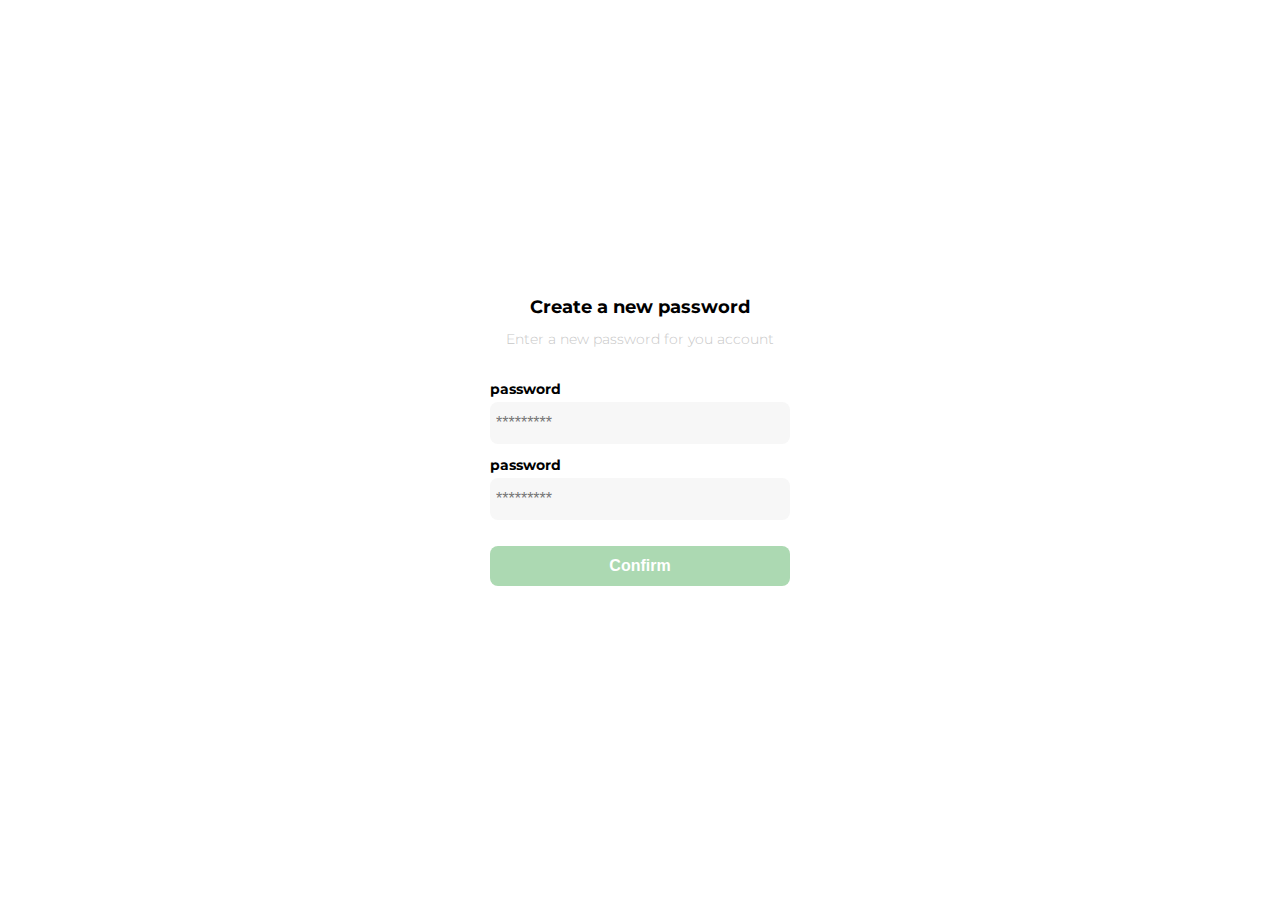
<file: yard-sale/clase1.html>
<!DOCTYPE html>
<html lang="en">
<head>
    <meta charset="UTF-8">
    <meta http-equiv="X-UA-Compatible" content="IE=edge">
    <meta name="viewport" content="width=device-width, initial-scale=1.0">
    <link rel="stylesheet" href="clase1.css">
    <link rel="preconnect" href="https://fonts.googleapis.com">
    <link rel="preconnect" href="https://fonts.gstatic.com" crossorigin>
    <link href="https://fonts.googleapis.com/css2?family=Montserrat:wght@300;500;600&display=swap" rel="stylesheet">
    <title>YardSale</title>
</head>
<body>
  <div class="login">
    <div class="form-container">
        <img src="/yard-sale/recursos/logos/logo_bota_fora.svg" alt="logo" class="logo">
        
        <h1 class="title">Create a new password</h1>
        <p class="subtitle">Enter a new password for you account</p>

        <form action="/" class="form">
            <label for="password" class="label">password</label>
            <input type="pass" id="password" placeholder="*********" class="input input-password">

            <label for="password" class="label">password</label>
            <input type="pass" id="new-password" placeholder="*********" class="input input-password">

            <input type="submit" value="Confirm" class="primary-button login-button">
        </form>
    </div>
  </div>  
</body>
</html>
</file>
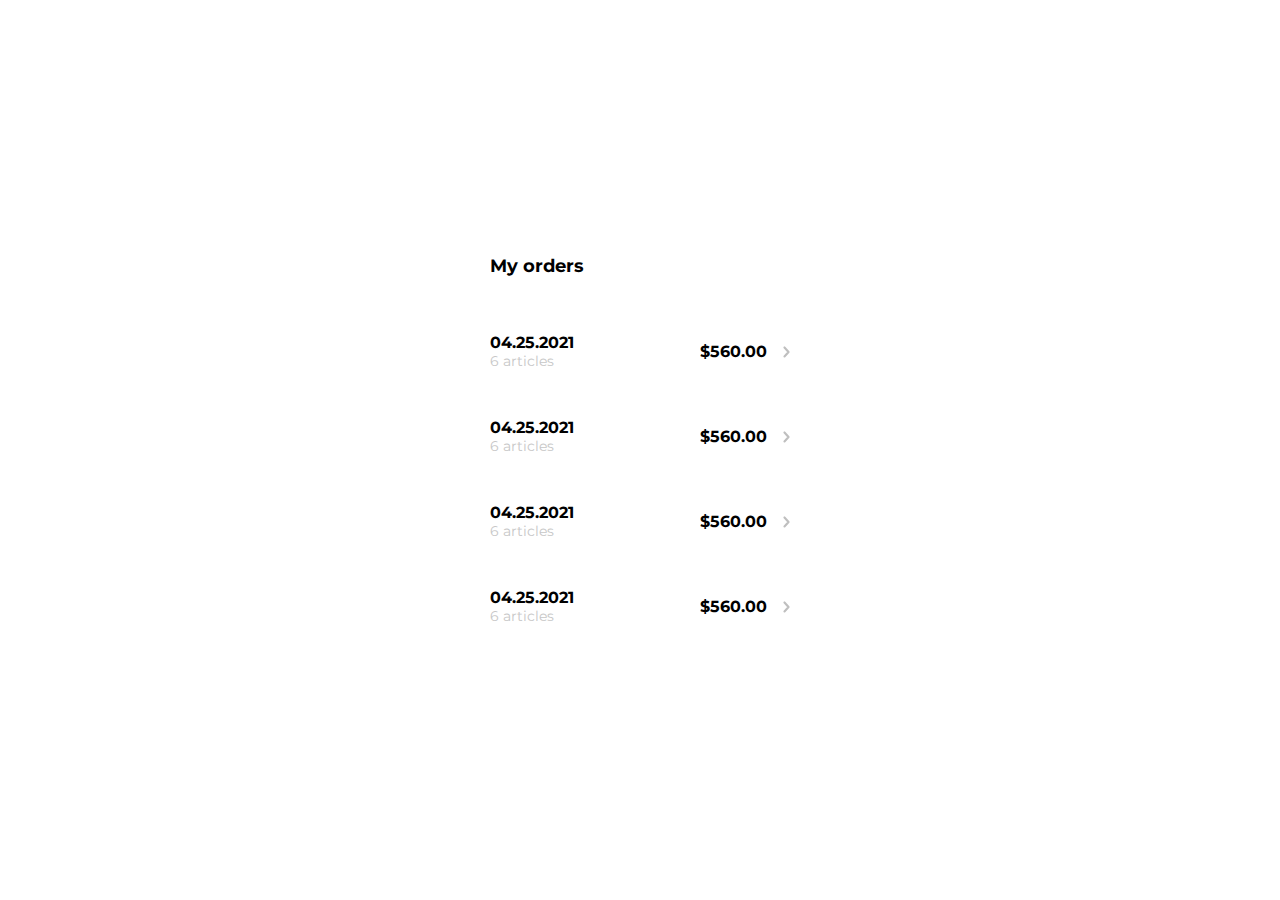
<file: yard-sale/clase10.html>
<!DOCTYPE html>
<html lang="en">
<head>
    <meta charset="UTF-8">
    <meta name="viewport" content="width=device-width, initial-scale=1.0">
    <link rel="preconnect" href="https://fonts.googleapis.com">
    <link rel="preconnect" href="https://fonts.gstatic.com" crossorigin>
    <link href="https://fonts.googleapis.com/css2?family=Montserrat:wght@300;500;600&display=swap" rel="stylesheet">
    <title>YardSale</title>
    
    <style>
        :root{
            --white: #FFFFFF;
            --black: #000000;
            --dark:#232830;
            --very-light-pinK: #c7c7c7;
            --text-input-field: #F7F7F7;
            --hospital-green: #ACD9B2;
            --sm: 14px;
            --md: 16px;
            --lg: 18px;
        }

        body{
            margin: 0;
            font-family: 'Montserrat', sans-serif;
        }
 
        .my-order{
            width: 100%;
            height: 100vh;
            display: grid;
            place-items: center;
        }

        .title{
            font-size: var(--lg);
            margin-bottom: 40px;
        }

        .my-order-container{
            display: grid;
            grid-template-rows: auto 1fr auto ;
            width: 300px;
        }

        .my-order-content{
            display: flex;
            flex-direction: column;
        }

        .order{
            display: grid;
            grid-template-columns: auto 1fr auto;
            gap: 16px;
            align-items: center;
            margin-bottom: 16px;
        }

        .order p:nth-child(1){
            display: flex;
            flex-direction: column;
        }

        .order p span:nth-child(1){
            display: flex;
            flex-direction: column;
            font-weight: bold;
        }

        .order p span:nth-child(2){
            font-size: var(--sm);
            color: var(--very-light-pinK);
        }

        .order p:nth-child(2){
            text-align: end;
            font-weight: bold;
        }        

    </style>

</head>
<body>
    <div class="my-order">
        <div class="my-order-container">
            <h1 class="title">My orders</h1>

            <div class="my-order-content">
                <div class="order">
                    <p>
                        <span>04.25.2021</span>
                        <span>6 articles</span>
                    </p>
                    <p>$560.00</p>
                    <img src="/yard-sale/recursos/icons/flechita.svg" alt="arrow">
                </div>

                <div class="order">
                    <p>
                        <span>04.25.2021</span>
                        <span>6 articles</span>
                    </p>
                    <p>$560.00</p>
                    <img src="/yard-sale/recursos/icons/flechita.svg" alt="arrow">
                </div>

                <div class="order">
                    <p>
                        <span>04.25.2021</span>
                        <span>6 articles</span>
                    </p>
                    <p>$560.00</p>
                    <img src="/yard-sale/recursos/icons/flechita.svg" alt="arrow">
                </div>

                <div class="order">
                    <p>
                        <span>04.25.2021</span>
                        <span>6 articles</span>
                    </p>
                    <p>$560.00</p>
                    <img src="/yard-sale/recursos/icons/flechita.svg" alt="arrow">
                </div>
            </div>
        </div>
    </div>
</body>
</html>
</file>
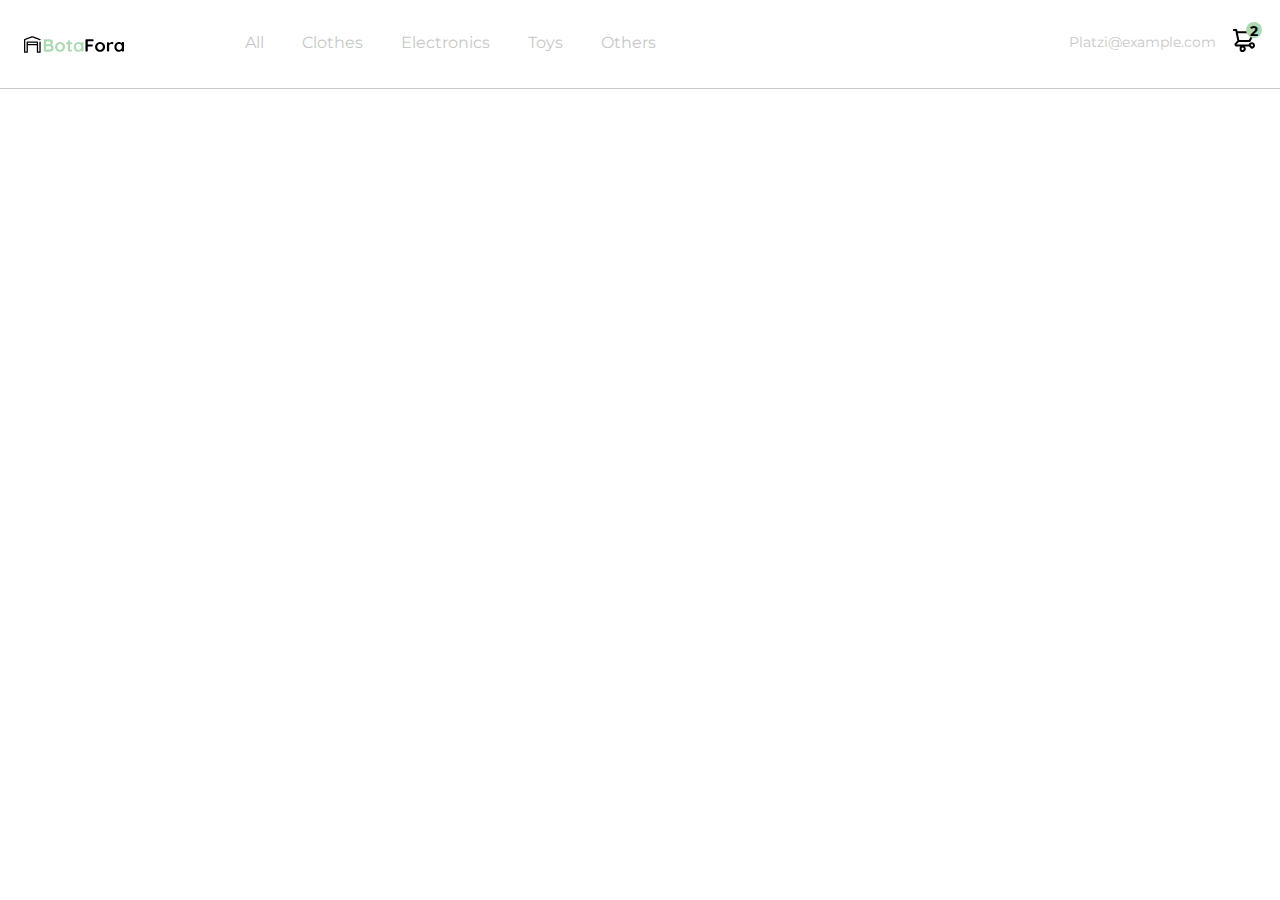
<file: yard-sale/clase11.html>
<!DOCTYPE html>
<html lang="en">
<head>
    <meta charset="UTF-8">
    <meta name="viewport" content="width=device-width, initial-scale=1.0">
    <link rel="preconnect" href="https://fonts.googleapis.com">
    <link rel="preconnect" href="https://fonts.gstatic.com" crossorigin>
    <link href="https://fonts.googleapis.com/css2?family=Montserrat:wght@300;500;600&display=swap" rel="stylesheet">
    <title>YardSale</title>
    

    <style>
        :root{
            --white: #FFFFFF;
            --black: #000000;
            --dark:#232830;
            --very-light-pinK: #c7c7c7;
            --text-input-field: #F7F7F7;
            --hospital-green: #ACD9B2;
            --sm: 14px;
            --md: 16px;
            --lg: 18px;
        }

        body{
            box-sizing: border-box;
            margin: 0;
            padding: 0;
            font-family: 'Montserrat', sans-serif;
        }

        .menu{
            display: none;
        }

        .logo{
            width: 100px;
            margin-right: 100px;
        }

        nav{
            display: flex;
            justify-content: space-between;
            padding: 0 24px;
            border-bottom: 1px solid var(--very-light-pinK);
        }

        .navbar-left ul, 
        .navbar-right ul{
            list-style: none;
            padding: 0;
            margin-top: 12px;
            display: flex;
            align-items: center;
            height: 60px;
        }

        .navbar-left{
            display: flex;
        }

        .navbar-left ul{
            display: flex;
            margin-left: 12px;;
        }

        .navbar-left ul li a,
        .navbar-right ul li a{
            text-decoration: none;
            color: var(--very-light-pinK);
            border: 1px solid var(--white);
            margin-right: 20px;
            border-radius: 8px;
            padding: 8px;
        }

        .navbar-left ul li a:hover,
        .navbar-right ul li a:hover{
            text-decoration: none;
            color: var(--very-light-pinK);
            border: 1px solid var(--hospital-green);
            color: var(--hospital-green);
        }
        
        .navbar-email{
            color: var(--very-light-pinK);
            font-size: var(--sm);
            margin-right: 16px;
        }

        .navar-shopping-cart{
            position: relative;
        }

        .navar-shopping-cart div{
            width: 16px;
            height: 16px;
            background-color: var(--hospital-green);
            border-radius: 50%;
            font-size: var(--sm);
            font-weight: bold;
            position: absolute;
            top: -6px;
            right: -6px;
            display: flex;
            justify-content: center;
        }

          @media (max-width: 640px){
            .menu{
                display: block;
            }
            .navbar-left ul{
                display: none;
            }
            .navbar-email{
                display: none;
            }

          }

        
    </style>

</head>
<body>
    <nav>
        <img src="/yard-sale/recursos/icons/icon_menu.svg" alt="menu" class="menu">

        <div class="navbar-left">
            <img src="/yard-sale/recursos/logos/logo_bota_fora.svg" alt="logo" class="logo">

            <ul>
                <li><a href="">All</a></li>
                <li><a href="">Clothes</a></li>
                <li><a href="">Electronics</a></li>
                <li><a href="">Toys</a></li>
                <li><a href="">Others</a></li>
            </ul>

        </div>

        <div class="navbar-right">
            <ul>
                <li class="navbar-email">Platzi@example.com</li>
                <li class="navar-shopping-cart">
                    <img src="/yard-sale/recursos/icons/icon_shopping_cart.svg" alt="shopping cart">
                    <div>2</div>
                </li>
            </ul>
        </div>
    </nav>
</body>
</html>
</file>
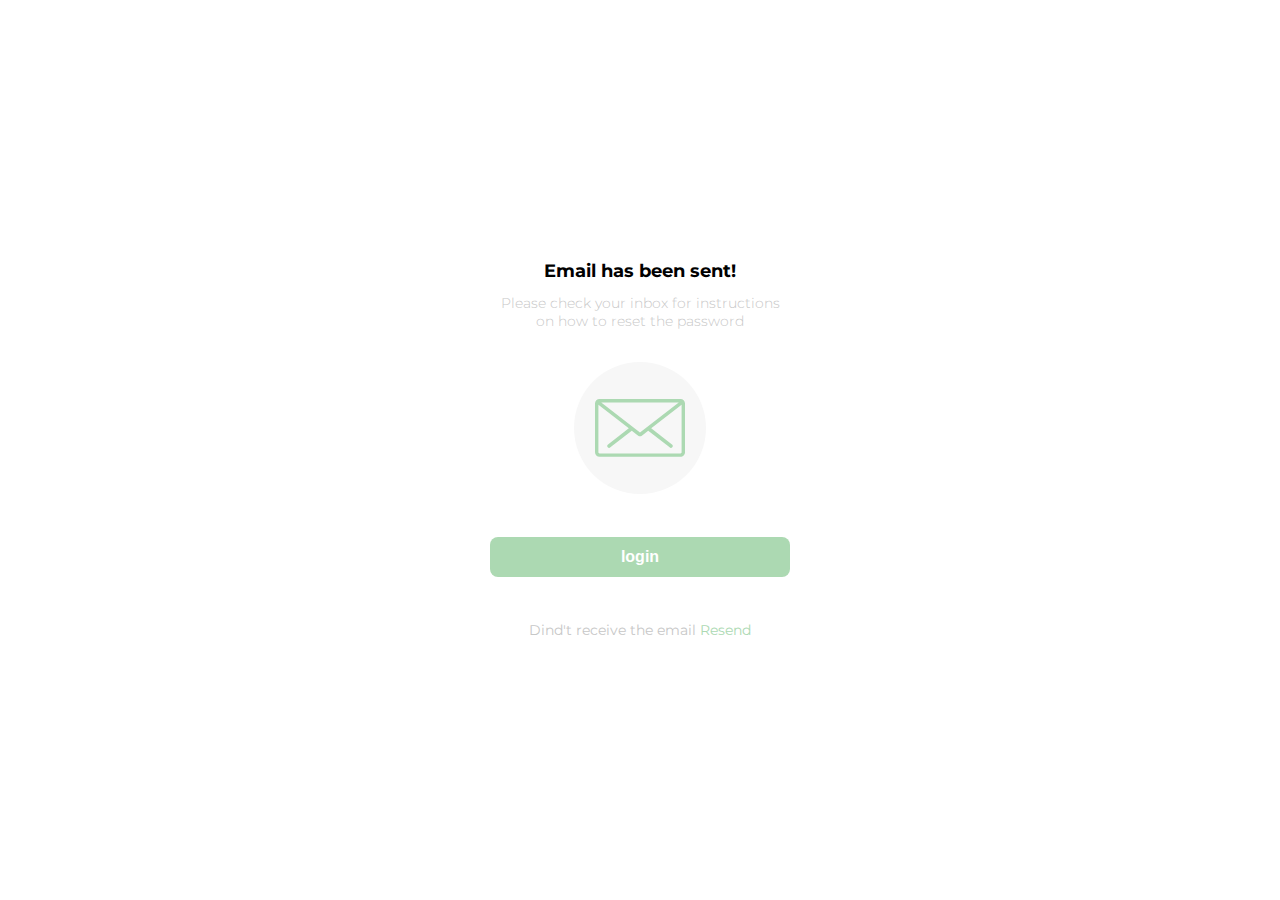
<file: yard-sale/clase2.html>
<!DOCTYPE html>
<html lang="en">
<head>
    <meta charset="UTF-8">
    <meta http-equiv="X-UA-Compatible" content="IE=edge">
    <meta name="viewport" content="width=device-width, initial-scale=1.0">
    <link rel="stylesheet" href="Clase2.css">
    <link rel="preconnect" href="https://fonts.googleapis.com">
    <link rel="preconnect" href="https://fonts.gstatic.com" crossorigin>
    <link href="https://fonts.googleapis.com/css2?family=Montserrat:wght@300;500;600&display=swap" rel="stylesheet">
    <title>YardSale</title>
</head>
<body>
  <div class="login">
    <div class="form-container">
        <img src="/yard-sale/recursos/logos/logo_bota_fora.svg" alt="logo" class="logo">
        
        <h1 class="title">Email has been sent!</h1>
        <p class="subtitle">Please check your inbox for instructions on how to reset the password</p>

        <div class="email-image">
            <img src="/yard-sale/recursos/icons/email.svg" alt="email">
        </div>

        <button class="primary-button login-button">login</button>

        <p class="resend">
            <span>Dind't receive the email</span>
            <a href="/">Resend</a>
        </p>
        
    </div>
  </div>  
</body>
</html>
</file>
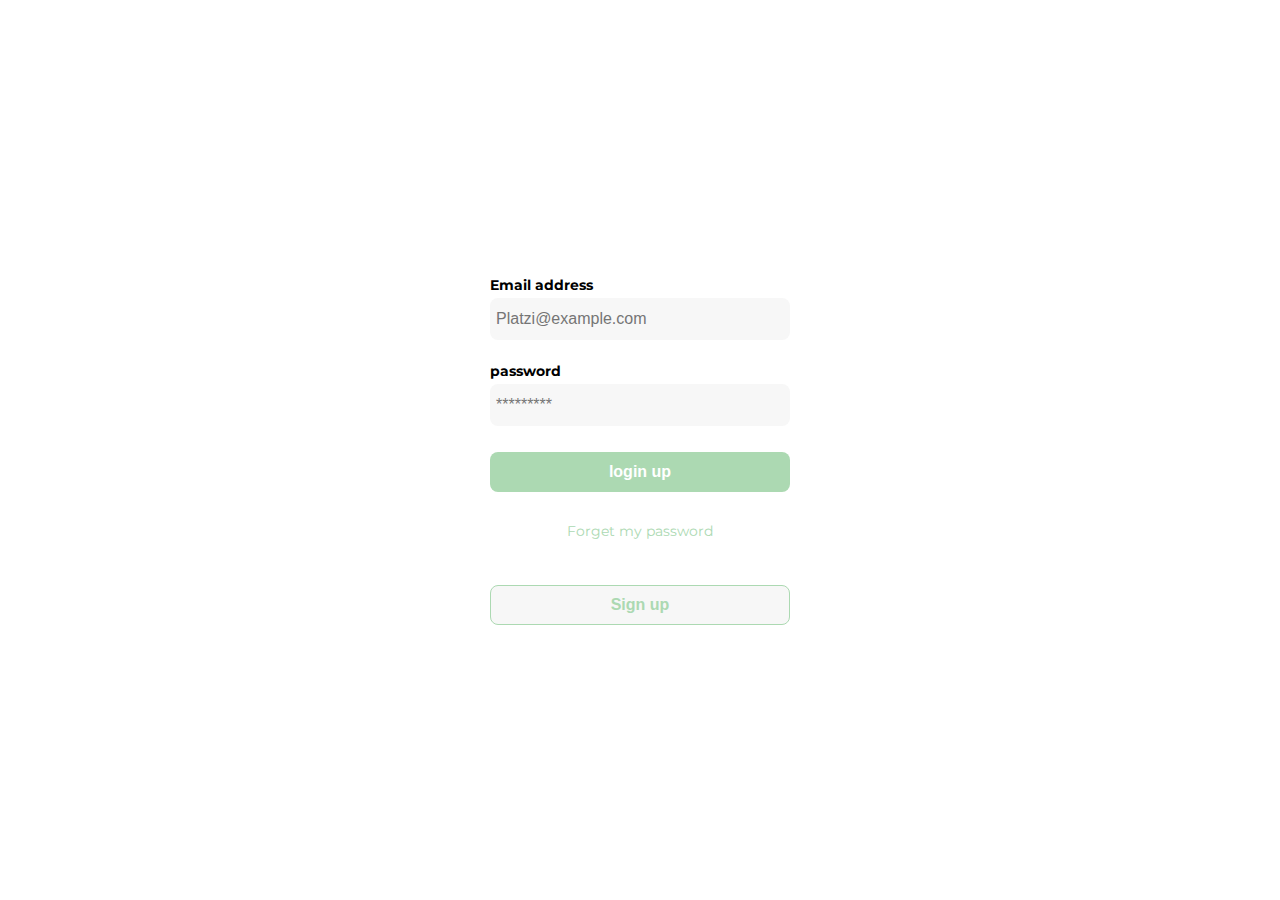
<file: yard-sale/clase3.html>
<!DOCTYPE html>
<html lang="en">
<head>
    <meta charset="UTF-8">
    <meta http-equiv="X-UA-Compatible" content="IE=edge">
    <meta name="viewport" content="width=device-width, initial-scale=1.0">
    <link rel="stylesheet" href="clase3.css">
    <link rel="preconnect" href="https://fonts.googleapis.com">
    <link rel="preconnect" href="https://fonts.gstatic.com" crossorigin>
    <link href="https://fonts.googleapis.com/css2?family=Montserrat:wght@300;500;600&display=swap" rel="stylesheet">
    <title>YardSale</title>
</head>
<body>
  <div class="login">
    <div class="form-container">
        <img src="/yard-sale/recursos/logos/logo_bota_fora.svg" alt="logo" class="logo">
        
        <form action="/" class="form">
            <label for="email" class="label">Email address</label>
            <input type="text" id="email" placeholder="Platzi@example.com" class="input input-email">

            <label for="password" class="label">password</label>
            <input type="pass" id="new-password" placeholder="*********" class="input input-password">

            <input type="submit" value="login up" class="primary-button login-button">

            <a href="/">Forget my password</a>
              <button class="secondary-button signup-button">Sign up</button>
        
        </form>
    </div>
  </div>  
</body>
</html>
</file>
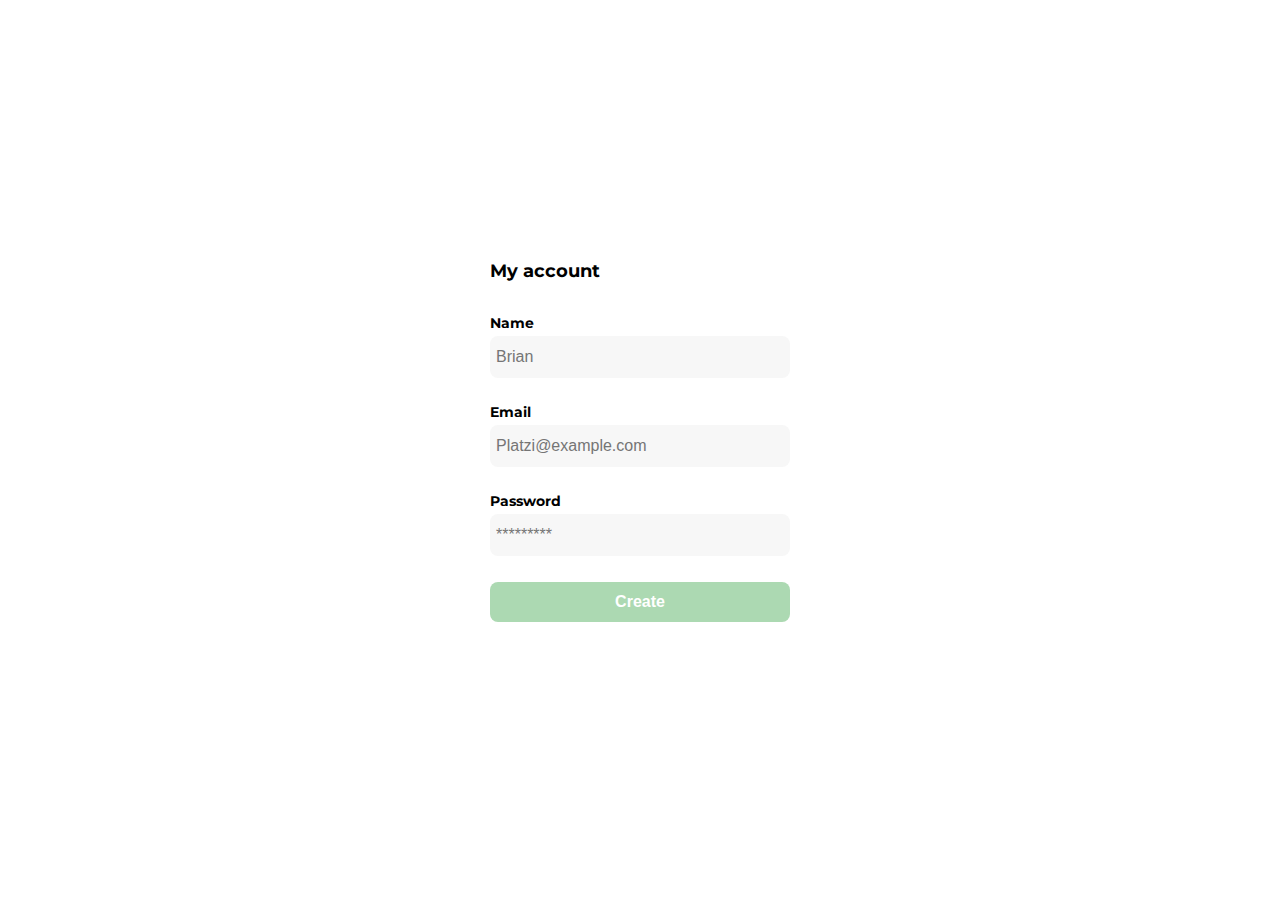
<file: yard-sale/clase4.html>
<!DOCTYPE html>
<html lang="en">
<head>
    <meta charset="UTF-8">
    <meta http-equiv="X-UA-Compatible" content="IE=edge">
    <meta name="viewport" content="width=device-width, initial-scale=1.0">
    <link rel="stylesheet" href="clase4.css">
    <link rel="preconnect" href="https://fonts.googleapis.com">
    <link rel="preconnect" href="https://fonts.gstatic.com" crossorigin>
    <link href="https://fonts.googleapis.com/css2?family=Montserrat:wght@300;500;600&display=swap" rel="stylesheet">
    <title>YardSale</title>
</head>
<body>
  <div class="login">
    <div class="form-container">
        
        <h1 class="title">My account</h1>


        <form action="/" class="form">
            <div>
                <label for="name" class="label">Name</label>
                <input type="text" id="text" placeholder="Brian" class="input input-name">
            
                <label for="email" class="label">Email</label>
                <input type="pass" id="email" placeholder="Platzi@example.com" class="input input-email">

                <label for="password" class="label">Password</label>
                <input type="pass" id="new-password" placeholder="*********" class="input input-password">
            </div>

            <input type="submit" value="Create" class="primary-button login-button">
            
        </form>
    </div>
  </div>  
</body>
</html>
</file>
<file: yard-sale/clase1.css>
:root{
    --white: #FFFFFF;
    --black: #000000;
    --dark:#232830;
    --very-light-pinK: #c7c7c7;
    --text-input-field: #F7F7F7;
    --hospital-green: #ACD9B2;
    --sm: 14px;
    --md: 16px;
    --lg: 18px;
}

body{
    margin: 0;
    font-family: 'Montserrat', sans-serif;
}

.login{
    width: 100%;
    height: 100vh;
    display: grid;
    place-items: center;
}

.form-container{
    display: grid;
    grid-template-rows: auto 1fr auto;
    width: 300px;
}

.logo{
    width: 150px;
    margin-bottom: 48px;
    justify-self: center;
    display: none;
}

.title{ 
    font-size: var(--lg);
    margin-bottom: 12px;
    text-align: center;
}

.subtitle{
    color: var(--very-light-pinK);
    font-size: var(--sm);
    font-weight: 300;
    margin-top: 0;
    margin-bottom: 32px;
    text-align: center;
}

.label{
    font-size: var(--sm);
    font-weight: bold;
    margin-bottom: 4px;
}

.input{
    background-color: var(--text-input-field);
    border: none;
    border-radius: 8px;
    height: 30px;
    font-size: var(--md);
    padding: 6px;
    margin-bottom: 12px;
}

.form{
    display: flex;
    flex-direction: column;
}

.primary-button{
    background-color: var(--hospital-green);
    border-radius: 8px;
    border: none;
    color: var(--white);
    width: 100%;
    cursor: pointer;
    font-size: var(--md);
    font-weight: bold;
    height: 40px;
}

.login-button{
    margin-top: 14px;
    margin-bottom: 30px;
}

@media (max-width: 640px){
    .logo{
        display: block;
    }
}
</file>
<file: yard-sale/Clase2.css>
:root{
    --white: #FFFFFF;
    --black: #000000;
    --dark:#232830;
    --very-light-pinK: #c7c7c7;
    --text-input-field: #F7F7F7;
    --hospital-green: #ACD9B2;
    --sm: 14px;
    --md: 16px;
    --lg: 18px;
}

body{
    margin: 0;
    font-family: 'Montserrat', sans-serif;
}

.login{
    width: 100%;
    height: 100vh;
    display: grid;
    place-items: center;
}

.form-container{
    display: grid;
    grid-template-rows: auto 1fr auto;
    width: 300px;
    justify-items: center;

}

.logo{
    width: 150px;
    margin-bottom: 48px;
    justify-self: center;
    display: none;
}

.title{ 
    font-size: var(--lg);
    margin-bottom: 12px;
    text-align: center;
}

.subtitle{
    color: var(--very-light-pinK);
    font-size: var(--sm);
    font-weight: 300;
    margin-top: 0;
    margin-bottom: 32px;
    text-align: center;
}

.form{
    display: flex;
    flex-direction: column;

}

.label{
    font-size: var(--sm);
    font-weight: bold;
    margin-bottom: 4px;    
}

.input{
    background-color: var(--text-input-field);
    border: none;
    border-radius: 8px;
    height: 30px;
    font-size: var(--md);
    padding: 6px;
    margin-bottom: 12px;
}

.email-image{
    width: 132px;
    height: 132px;
    border-radius: 50%;
    background-color: var(--text-input-field);
    display: flex;
    justify-content: center;
    align-items: center;
    margin-bottom: 29px;
}
.email-image image{
    width: 80px;
}

.resend{
    font-size: var(--sm); 
}

.resend span{
    color: var(--very-light-pinK);
}

.resend a{
    color: var(--hospital-green);
    text-decoration: none;
}

.primary-button{
    background-color: var(--hospital-green);
    border-radius: 8px;
    border: none;
    color: var(--white);
    width: 100%;
    cursor: pointer;
    font-size: var(--md);
    font-weight: bold;
    height: 40px;
}

.login-button{
    margin-top: 14px;
    margin-bottom: 30px;
}

@media (max-width: 640px){
    .logo{
        display: block;
    }
}
</file>
<file: yard-sale/clase3.css>
:root{
    --white: #FFFFFF;
    --black: #000000;
    --dark:#232830;
    --very-light-pinK: #c7c7c7;
    --text-input-field: #F7F7F7;
    --hospital-green: #ACD9B2;
    --sm: 14px;
    --md: 16px;
    --lg: 18px;
}

body{
    margin: 0;
    font-family: 'Montserrat', sans-serif;
}

.login{
    width: 100%;
    height: 100vh;
    display: grid;
    place-items: center;
}

.form-container{
    display: grid;
    grid-template-rows: auto 1fr auto;
    width: 300px;
}

.logo{
    width: 150px;
    margin-bottom: 48px;
    justify-self: center;
    display: none;
}

.label{
    font-size: var(--sm);
    font-weight: bold;
    margin-bottom: 4px;
}

.input{
    background-color: var(--text-input-field);
    border: none;
    border-radius: 8px;
    height: 30px;
    font-size: var(--md);
    padding: 6px;
    margin-bottom: 12px;
}

.input-email{
    margin-bottom: 22px;
}

.secondary-button{
    background-color: var(--text-input-field);
    border-radius: 8px;
    border: 1px solid var(--hospital-green);
    color: var(--hospital-green);
    width: 100%;
    cursor: pointer;
    font-size: var(--md);
    font-weight: bold;
    height: 40px;
}

.form{
    display: flex;
    flex-direction: column;
}

.form a {
    color: var(--hospital-green);
    font-size: var(--sm);
    text-align: center;
    text-decoration: none;
    margin-bottom: 45px;
}

.primary-button{
    background-color: var(--hospital-green);
    border-radius: 8px;
    border: none;
    color: var(--white);
    width: 100%;
    cursor: pointer;
    font-size: var(--md);
    font-weight: bold;
    height: 40px;
}

.login-button{
    margin-top: 14px;
    margin-bottom: 30px;
}

@media (max-width: 640px){
    .logo{
        display: block;
    }

    .secondary-button{
        width: 300px;
        position: absolute;
        bottom: 0;
        margin-bottom: 24px;  
    }

}
</file>
<file: yard-sale/clase4.css>
:root{
    --white: #FFFFFF;
    --black: #000000;
    --dark:#232830;
    --very-light-pinK: #c7c7c7;
    --text-input-field: #F7F7F7;
    --hospital-green: #ACD9B2;
    --sm: 14px;
    --md: 16px;
    --lg: 18px;
}

body{
    margin: 0;
    font-family: 'Montserrat', sans-serif;
}

.login{
    width: 100%;
    height: 100vh;
    display: grid;
    place-items: center;
}

.form-container{
    display: grid;
    grid-template-rows: auto 1fr auto;
    width: 300px;
}

.logo{
    width: 150px;
    margin-bottom: 48px;
    justify-self: center;
    display: none;
}

.title{ 
    font-size: var(--lg);
    margin-bottom: 32px;
    text-align: start;
}

.label{
    font-size: var(--sm);
    font-weight: bold;
    margin-bottom: 4px;
}

.input{
    background-color: var(--text-input-field);
    border: none;
    border-radius: 8px;
    height: 30px;
    font-size: var(--md);
    padding: 6px;
    margin-bottom: 12px;
}

.input-name,.input-email,.passwod{
    margin-bottom: 25px;
}

.form{
    display: flex;
    flex-direction: column;
}

.form div{
    display: flex;
    flex-direction: column;
}

.primary-button{
    background-color: var(--hospital-green);
    border-radius: 8px;
    border: none;
    color: var(--white);
    width: 100%;
    cursor: pointer;
    font-size: var(--md);
    font-weight: bold;
    height: 40px;
}

.login-button{
    margin-top: 14px;
    margin-bottom: 30px;
}

@media (max-width: 640px){
    .form-container{
        height: 100%;
    }
    .form{
        height: 100%;
        justify-content: space-between;
    }
}
</file>
